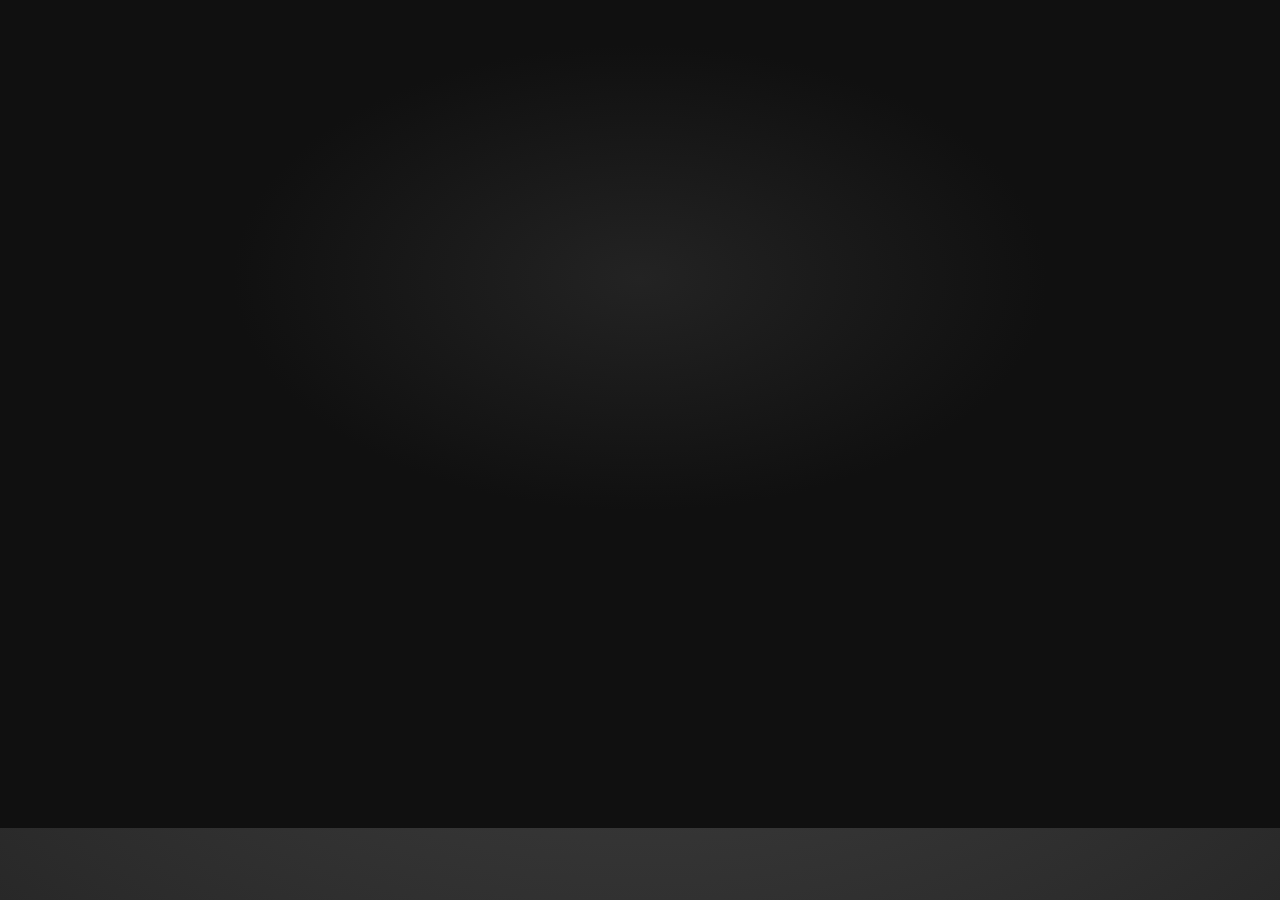
<file: temp-responsive/cadastro.html>
<!DOCTYPE html>
<html lang="pt-br">
<head>
    <meta charset="UTF-8">
    <meta name="viewport" content="width=device-width, initial-scale=1.0">
    <title>Cadastro</title>
    
    <style>
        @import url('https://fonts.googleapis.com/css2?family=Pixelify+Sans:wght@400..700&display=swap');

        @import url('https://fonts.googleapis.com/css2?family=Doto:wght@100..900&family=Pixelify+Sans:wght@400..700&display=swap');

        :root{
            --color-g1: #ecfccb;
            --color-g2: #a3e635;
            --color-g3: #3f6212;
            --color-g4: #1a2e05;
        }
        *{
            margin: 0;
            padding: 0;
            box-sizing: border-box;
        }
        body{
            background: radial-gradient(#474747, #282828);
            background-attachment: fixed;
            position: relative;
            overflow: hidden;
            
        }
        #mask{
            background: radial-gradient(#232323, #101010 30%);
            background-position: center center;
            height: 1100px;
            width: 1920px;

            position: absolute;
            top: 50%;
            left: 50%;
            transform: translate(-50%, -50%);

            z-index: 1;
            pointer-events: none;
            animation: poweron .5s ease forwards .5s;
        }
        @keyframes poweron {
            0% {
                opacity: 1;
                transform: translate(-50%, -50%) scale(1);
            }
            100% {
                opacity: 0;
                transform: translate(-50%, -50%) scale(0.8);
                visibility: hidden;
            }
        }
        #container{
            display: flex;
            flex-direction: column;
            margin-top: 100px;
            margin: 10% auto;
            height: 300px;
            width: 300px;
            border: 4px dashed var(--color-g4);
        }
        #sign-up{
            display: flex;
            flex-direction: column;
            align-items: center;
            height: 100vh;
            justify-content: center;
            gap: 4px;
            position: relative;
        }
        h1{
            color: var(--color-g1);
            font-family: "Doto", serif;
            font-weight: bolder;
            position: absolute;
            top: 10%;
        }
        p, input{
            color: var(--color-g2);
            font-family: "Pixelify Sans", serif;
        }
        #name, #password{
            border-style: none;
            outline: none;
            cursor: pointer;
            /* border-radius: 10px; */
            background-color: var(--color-g4);
            color: var(--color-g3);
            padding: 4px;
            transition: .2s;
            letter-spacing: 2px;
        }
        #name:focus, #password:focus{
            color: var(--color-g2);
            background-color: var(--color-g3);
        }
        #btn-sign{
            background-color: var(--color-g3);
            color: var(--color-g1);
            border-style: none;
            cursor: pointer;
            padding: 10px;
            border-radius: 1px 1px 5px 5px;

            position: absolute;
            top: 76%;
            left: 50%;
            transform: translate(-50%, -50%);
            box-shadow: 0px 10px 0px 0px var(--color-g4);
            transition: .1s;
        }
        #btn-sign:hover{
            top: 78%;
            box-shadow: 0px 4px 0px 0px var(--color-g4);
        }
        #contaA{
            position: absolute;
            top: 93%;
            left: 50%;
            transform: translate(-50%, -50%);

            text-decoration: none;
            font-size: .6em;
        }
        #contaP{
            transition: .4s;
        }
        #contaP:hover{
            color: var(--color-g1);
            text-shadow: 0px 0px 2px var(--color-g1);
        }
    </style>
</head>
<body>
    <div id="mask"></div>
    <div id="container">
        <div id="sign-up">
            <h1>Cadastrar-se</h1>
            <p>Nome de usuário</p>
            <input type="name" id="name" maxlength="16" required>
            <p>insira uma senha</p>
            <input type="password" id="password" maxlength="18" required>
            
            <a href="login.html">
                <input type="button" value="Criar cadastro" id="btn-sign" onclick="criar()">
            </a>
            
            <a id="contaA" href="login.html">
                <p id="contaP">Já tenho uma conta</p>
            </a>
        </div>
    </div>
    <script src="script-login-sign/script-sign.js"></script>
</body>
</html>
</file>
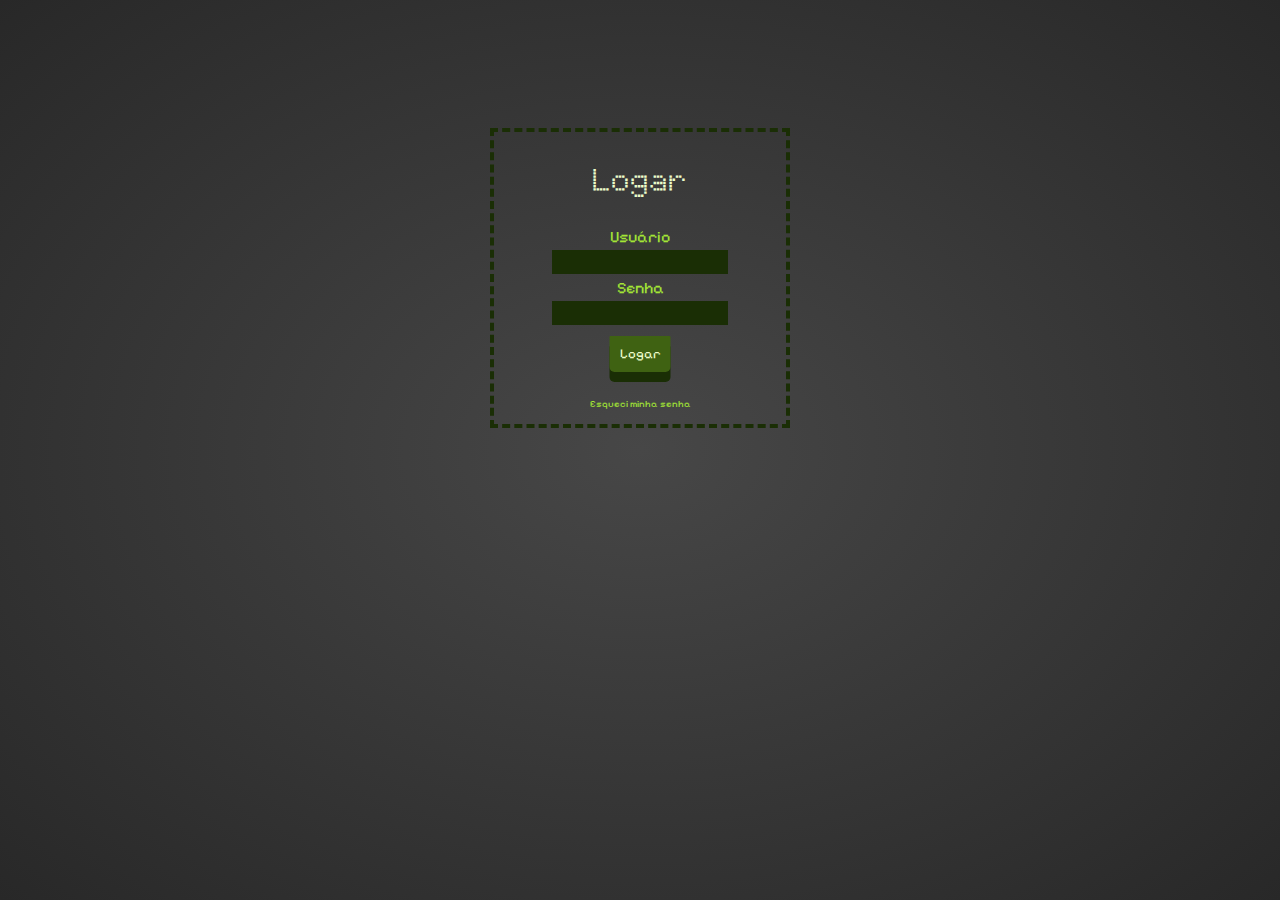
<file: temp-responsive/login.html>
<!DOCTYPE html>
<html lang="pt-br">
<head>
    <meta charset="UTF-8">
    <meta name="viewport" content="width=device-width, initial-scale=1.0">
    <title>Cadastro</title>
    
    <style>
        @import url('https://fonts.googleapis.com/css2?family=Pixelify+Sans:wght@400..700&display=swap');

        @import url('https://fonts.googleapis.com/css2?family=Doto:wght@100..900&family=Pixelify+Sans:wght@400..700&display=swap');

        :root{
            --color-g1: #ecfccb;
            --color-g2: #a3e635;
            --color-g3: #3f6212;
            --color-g4: #1a2e05;
        }
        *{
            margin: 0;
            padding: 0;
            box-sizing: border-box;
        }
        body{
            background: radial-gradient(#474747, #282828);
            background-attachment: fixed;
        }
        #container{
            display: flex;
            flex-direction: column;
            margin-top: 100px;
            margin: 10% auto;
            height: 300px;
            width: 300px;
            border: 4px dashed var(--color-g4);
        }
        #sign-up{
            display: flex;
            flex-direction: column;
            align-items: center;
            height: 100vh;
            justify-content: center;
            gap: 4px;
            position: relative;
        }
        h1{
            color: var(--color-g1);
            font-family: "Doto", serif;
            font-weight: bolder;
            position: absolute;
            top: 10%;
        }
        p, input{
            color: var(--color-g2);
            font-family: "Pixelify Sans", serif;
        }
        #name2, #password2{
            border-style: none;
            outline: none;
            cursor: pointer;
            /* border-radius: 10px; */
            background-color: var(--color-g4);
            color: var(--color-g3);
            padding: 4px;
            transition: .2s;
            letter-spacing: 2px;
        }
        #name2:focus, #password2:focus{
            color: var(--color-g2);
            background-color: var(--color-g3);
        }
        #btn-sign{
            background-color: var(--color-g3);
            color: var(--color-g1);
            border-style: none;
            cursor: pointer;
            padding: 10px;
            border-radius: 1px 1px 5px 5px;

            position: absolute;
            top: 76%;
            left: 50%;
            transform: translate(-50%, -50%);
            box-shadow: 0px 10px 0px 0px var(--color-g4);
            transition: .1s;
        }
        #btn-sign:hover{
            top: 78%;
            box-shadow: 0px 4px 0px 0px var(--color-g4);
        }
        #contaA{
            position: absolute;
            top: 93%;
            left: 50%;
            transform: translate(-50%, -50%);

            text-decoration: none;
            font-size: .6em;
        }
        #contaP{
            transition: .4s;
        }
        #contaP:hover{
            color: var(--color-g1);
            text-shadow: 0px 0px 2px var(--color-g1);
        }
    </style>
</head>
<body>
    <div id="container">
        <div id="sign-up">
            <h1>Logar</h1>
            <p>Usuário</p>
            <input type="name" id="name2">
            <p>Senha</p>
            <input type="password" id="password2">
            <a id="btn-link" href=""><input type="button" value="Logar" id="btn-sign" onclick="entrar()"></a>
            <a id="contaA" href="cadastro.html">
                <p id="contaP">Esqueci minha senha</p>
            </a>
        </div>
    </div>

    <script src="script-login-sign/script-sign.js"></script>
</body>
</html>
</file>
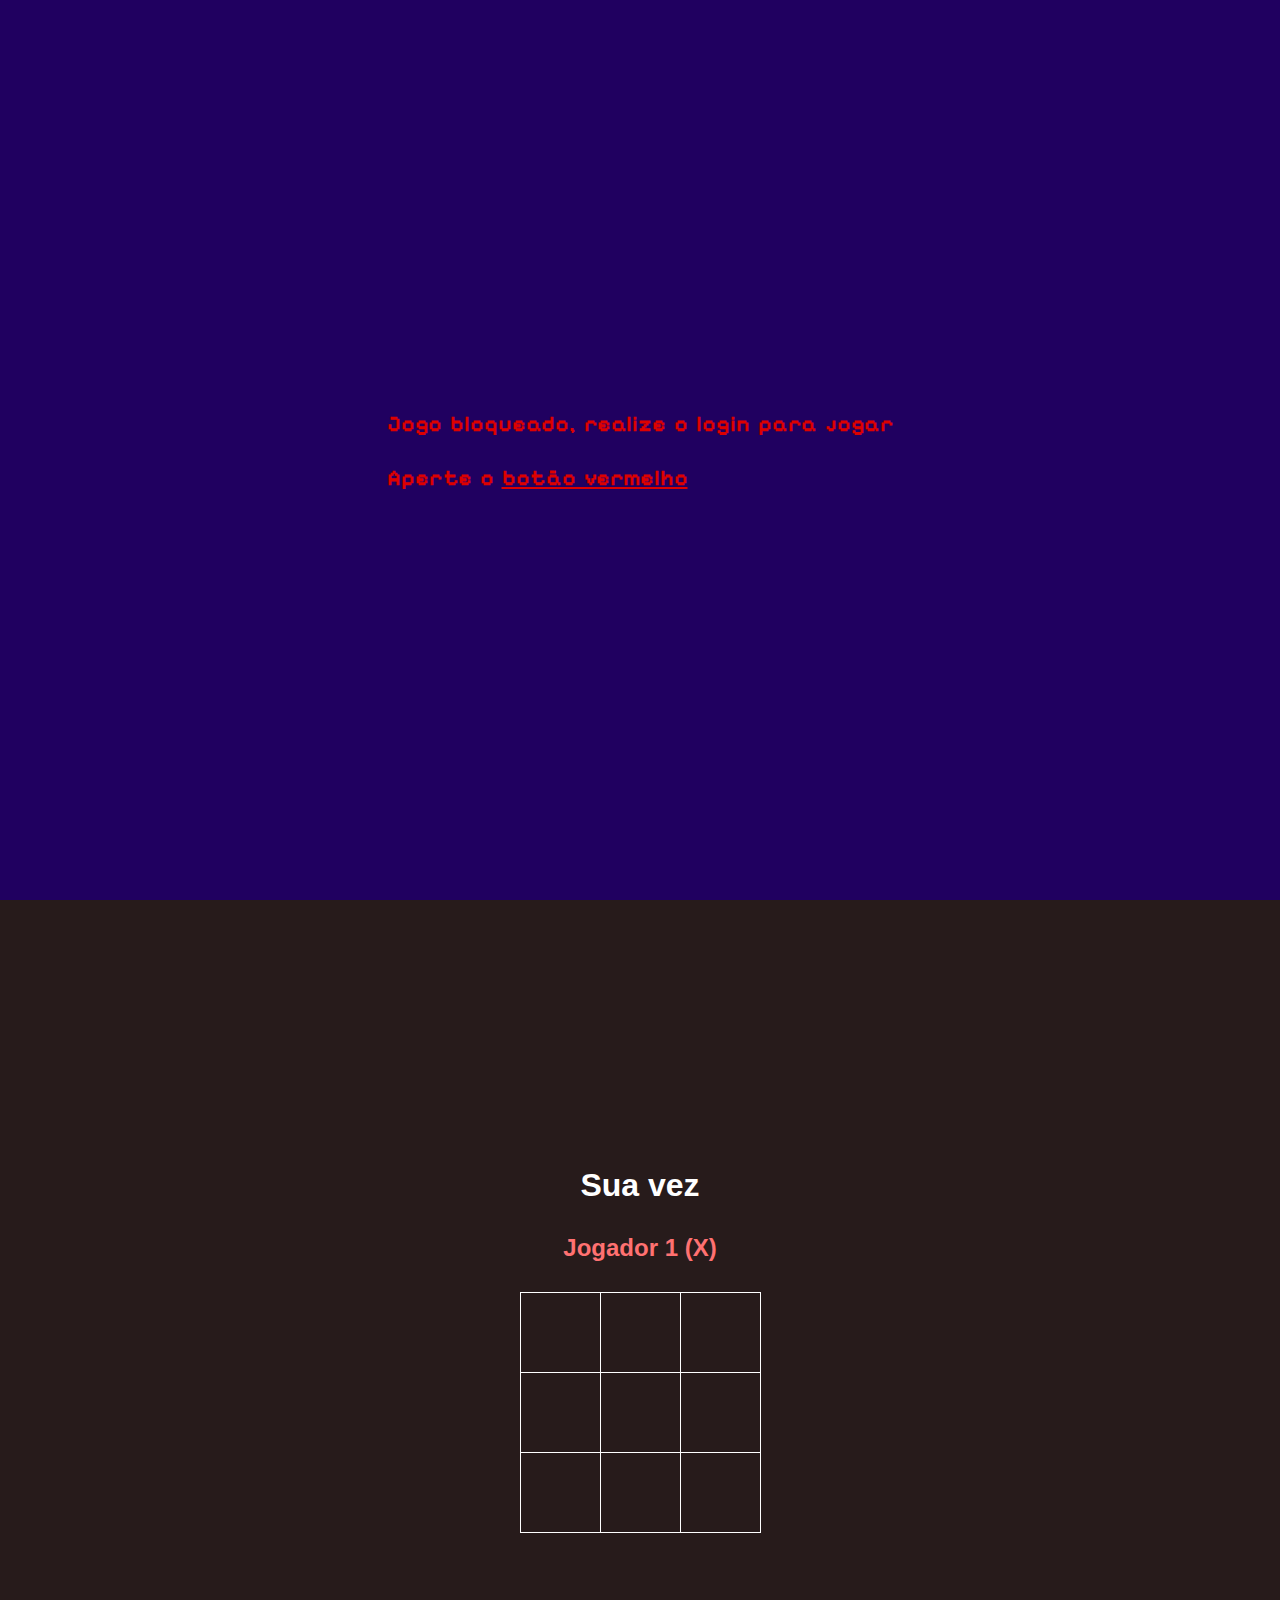
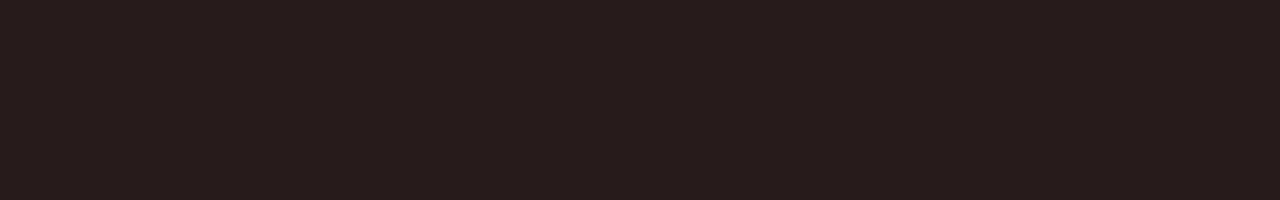
<file: temp-responsive/jogo/jogo-da-velha.html>
<!DOCTYPE html>
<html lang="pt-br">
<head>
    <meta charset="UTF-8">
    <meta name="viewport" content="width=device-width, initial-scale=1.0">
    <title>Meu jogo da velha</title>
    <link rel="stylesheet" href="style.css">

</head>
<body>
    <div class="container" id="screen">
        <div class="box" id="screen">
            <p>Jogo bloqueado, realize o login para jogar</p>
            <br>
            <p>Aperte o <u>botão vermelho</u></p>
        </div>
    </div>
    <div id="bloco-jogo">
        <h1>Sua vez</h1>
        <h2 id="who" style="color: #ff7171;">Jogador 1 (X)</h2>
        <table>
            <tr>
                <td id="b1"></td>
                <td id="b2"></td>
                <td id="b3"></td>
            </tr>
            <tr>
                <td id="b4"></td>
                <td id="b5"></td>
                <td id="b6"></td>
            </tr>
            <tr>
                <td id="b7"></td>
                <td id="b8"></td>
                <td id="b9"></td>
            </tr>
        </table>
    </div>

    <script src="../script-login-sign/script-sign.js"></script>
    
    <script>
         var verificar = parseInt(localStorage.getItem("verificar"))
        //  window.alert(typeof(verificar)+verificar)

         if(verificar >= 1){
            var bloqueio = document.getElementById("screen")
            bloqueio.innerHTML = ""
            bloqueio.classList.add("invisivel")
            bloqueio.classList.add("position-a")

        }
    </script>
</body>
</html>
</file>
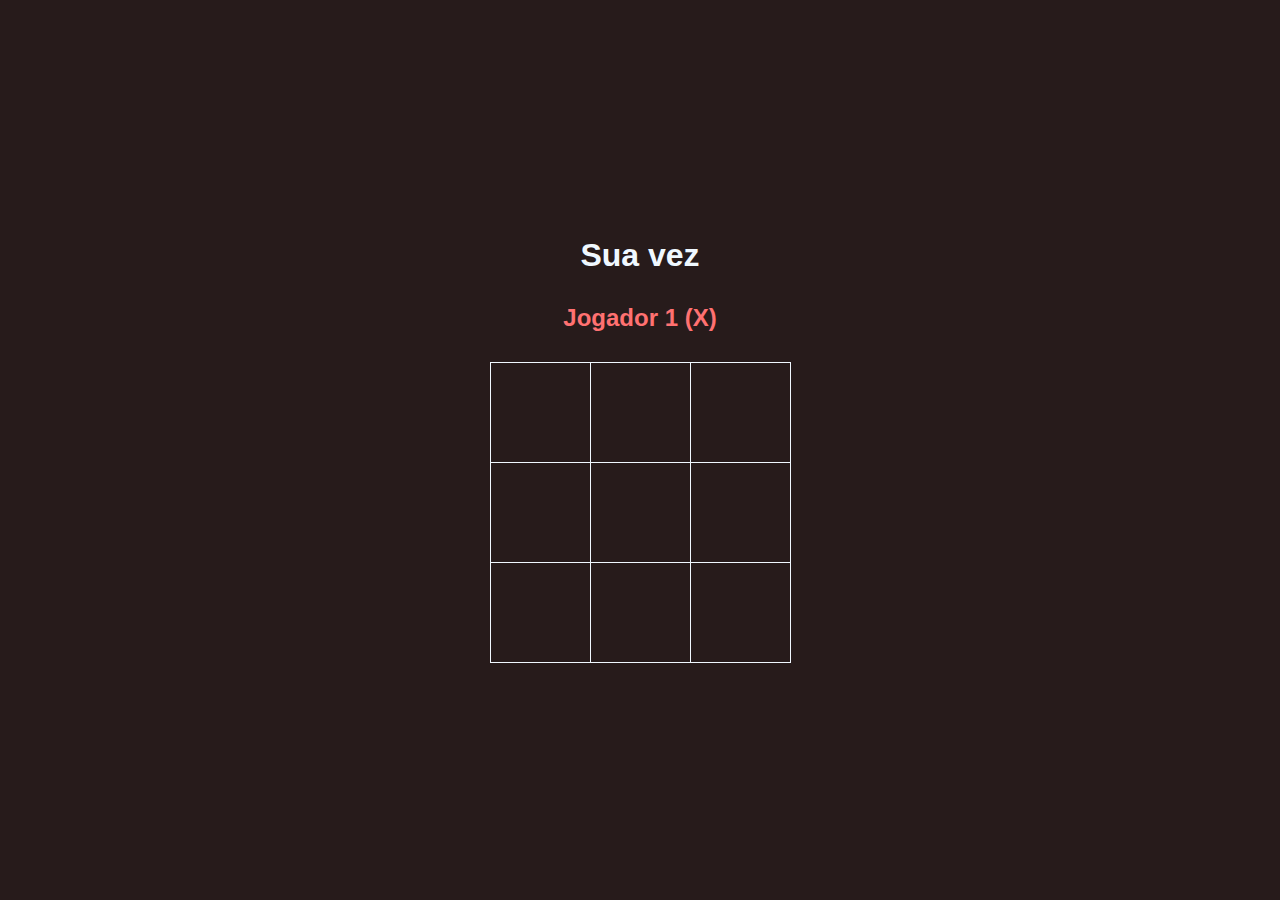
<file: temp-responsive/jogo/jogodaveia.html>
<!DOCTYPE html>
<html lang="pt-br">
<head>
    <meta charset="UTF-8">
    <meta name="viewport" content="width=device-width, initial-scale=1.0">
    <title>Meu jogo da velha</title>
    <style>
        *{
            margin: 0;
            padding: 0;
            box-sizing: border-box;
        }
        body{
            background-color: #271b1b;
            color: aliceblue;
            font-family: 'Gill Sans', 'Gill Sans MT', Calibri, 'Trebuchet MS', sans-serif;
            transition: .5s;
        }
        #bloco-jogo{
            height: 100vh;
            display: flex;
            flex-direction: column;
            gap: 30px;
            align-items: center;
            justify-content: center;
        }
        table{
            border-collapse: collapse;
            border-radius: 10px;
        }
        td{
            border: 1px solid aliceblue;
            border-radius: 10px;
            padding: 20px 30px;
            font-size: 2.5em;
            text-shadow: 0px 0px 10px #ffffff;
            transition: .25s;
            width: 100px;
            height: 100px;
            text-align: center;
            user-select: none;
        }
        td:hover{
            background-color: #ffffff44;
            cursor: pointer;
        }
    </style>
</head>
<body>
    <div id="bloco-jogo">
        <h1>Sua vez</h1>
        <h2 id="who" style="color: #ff7171;">Jogador 1 (X)</h2>
        <table>
            <tr>
                <td id="b1"></td>
                <td id="b2"></td>
                <td id="b3"></td>
            </tr>
            <tr>
                <td id="b4"></td>
                <td id="b5"></td>
                <td id="b6"></td>
            </tr>
            <tr>
                <td id="b7"></td>
                <td id="b8"></td>
                <td id="b9"></td>
            </tr>
        </table>
    </div>


    <script>

const b1 = document.getElementById("b1")
const b2 = document.getElementById("b2")
const b3 = document.getElementById("b3")
const b4 = document.getElementById("b4")
const b5 = document.getElementById("b5")
const b6 = document.getElementById("b6")
const b7 = document.getElementById("b7")
const b8 = document.getElementById("b8")
const b9 = document.getElementById("b9")
var body = document.getElementsByTagName('body')[0]

var player = true
var playerName = document.getElementById('who')
document.addEventListener("mousedown", (event) => {
    if(player == false){
        who.innerHTML = "Jogador 1 (X)"
        who.style.color = "#ff7171"
        body.style.background = "#271b1b"
    } else{
        who.innerHTML = "Jogador 2 (O)"
        who.style.color = "#718bff"
        body.style.background = "#1b1f27"
    }

    if (event.target === b1) {
        if(player == true){
            b1.innerHTML = "X"
            b1.style.textShadow = "0px 0px 20px red"
            player = !player
        } else{
            b1.innerHTML = "O"
            b1.style.textShadow = "0px 0px 20px blue"
            player = !player
        }
    } else if (event.target === b2) {
        if(player == true){
            b2.innerHTML = "X"
            b1.style.textShadow = "0px 0px 20px red"
            player = !player
        } else{
            b2.innerHTML = "O"
            b2.style.textShadow = "0px 0px 20px blue"
            player = !player
        }

    } else if (event.target === b3) {
        if(player == true){
            b3.innerHTML = "X"
            b3.style.textShadow = "0px 0px 20px red"
            player = !player
        } else{
            b3.innerHTML = "O"
            b3.style.textShadow = "0px 0px 20px blue"
            player = !player
        }

    } else if (event.target === b4) {
        if(player == true){
            b4.innerHTML = "X"
            b4.style.textShadow = "0px 0px 20px red"
            player = !player
        } else{
            b4.innerHTML = "O"
            b4.style.textShadow = "0px 0px 20px blue"
            player = !player
        }

    } else if (event.target === b5) {
        if(player == true){
            b5.innerHTML = "X"
            b5.style.textShadow = "0px 0px 20px red"
            player = !player
        } else{
            b5.innerHTML = "O"
            b5.style.textShadow = "0px 0px 20px blue"
            player = !player
        }

    } else if (event.target === b6) {
        if(player == true){
            b6.innerHTML = "X"
            b6.style.textShadow = "0px 0px 20px red"
            player = !player
        } else{
            b6.innerHTML = "O"
            b6.style.textShadow = "0px 0px 20px blue"
            player = !player
        }

    } else if (event.target === b7) {
        if(player == true){
            b7.innerHTML = "X"
            b7.style.textShadow = "0px 0px 20px red"
            player = !player
        } else{
            b7.innerHTML = "O"
            b7.style.textShadow = "0px 0px 20px blue"
            player = !player
        }

    } else if (event.target === b8) {
        if(player == true){
            b8.innerHTML = "X"
            b8.style.textShadow = "0px 0px 20px red"
            player = !player
        } else{
            b8.innerHTML = "O"
            b8.style.textShadow = "0px 0px 20px blue"
            player = !player
        }

    } else if (event.target === b9) {
        if(player == true){
            b9.innerHTML = "X"
            b9.style.textShadow = "0px 0px 20px red"
            player = !player
        } else{
            b9.innerHTML = "O"
            b9.style.textShadow = "0px 0px 20px blue"
            player = !player
        }

    }
});
    
    </script>
</body>
</html>
</file>
<file: temp-responsive/jogo/style.css>
@import url('https://fonts.googleapis.com/css2?family=Doto:wght@100..900&family=Pixelify+Sans:wght@400..700&display=swap');

*{
    margin: 0;
    padding: 0;
    box-sizing: border-box;
}

:root{
    --cor-black: #1a1a1a;
    --cor-white: #fff;
    --cor-letra-Red: #a34949;
    --cor-letra-blue: #5063b7;

    --cor-fundo-redC: #ffc1c1;
    --cor-fundo-redE: #271b1b;
    --cor-fundo-blueC: #c7daff;
    --cor-fundo-blueE: #1b1f27;

}
body{
    background-color: var(--cor-fundo-redE);
    color: var(--cor-white);
    font-family: 'Gill Sans', 'Gill Sans MT', Calibri, 'Trebuchet MS', sans-serif;
    transition: .5s;
    overflow: hidden;
    position: relative;
}
.container{
    display: flex;
    justify-content: center;
    height: 100vh;
    align-items: center;

    background-color: rgb(32, 0, 96);  
    user-select: none;  
}
.box{
    font-family: "Pixelify sans", serif;
    color: rgb(221, 0, 0);
    font-weight: bolder;

    word-spacing: 4px;
    /* line-height: 2em; */
    font-size: 1.4em;
    padding: 0px 30px;
}
.invisivel {
    opacity: 0;
    pointer-events: none;
    transition: opacity 0.5s ease; 
}
.position-a{
    position: absolute;
}
#bloco-jogo{
    height: 100vh;
    display: flex;
    flex-direction: column;
    gap: 30px;
    align-items: center;
    justify-content: center;
}
table{
    border-collapse: collapse;
    border-radius: 10px;
}
td{
    border: 1px solid var(--cor-white);
    border-radius: 10px;
    padding: 20px 30px;
    font-size: 2.5em;
    text-shadow: 0px 0px 10px var(--cor-white);
    transition: .25s;
    width: 80px;
    height: 80px;
    text-align: center;
    user-select: none;
}
td:hover{
    background-color: var(--cor-white);
    opacity: .1;
    cursor: pointer;
}
</file>
